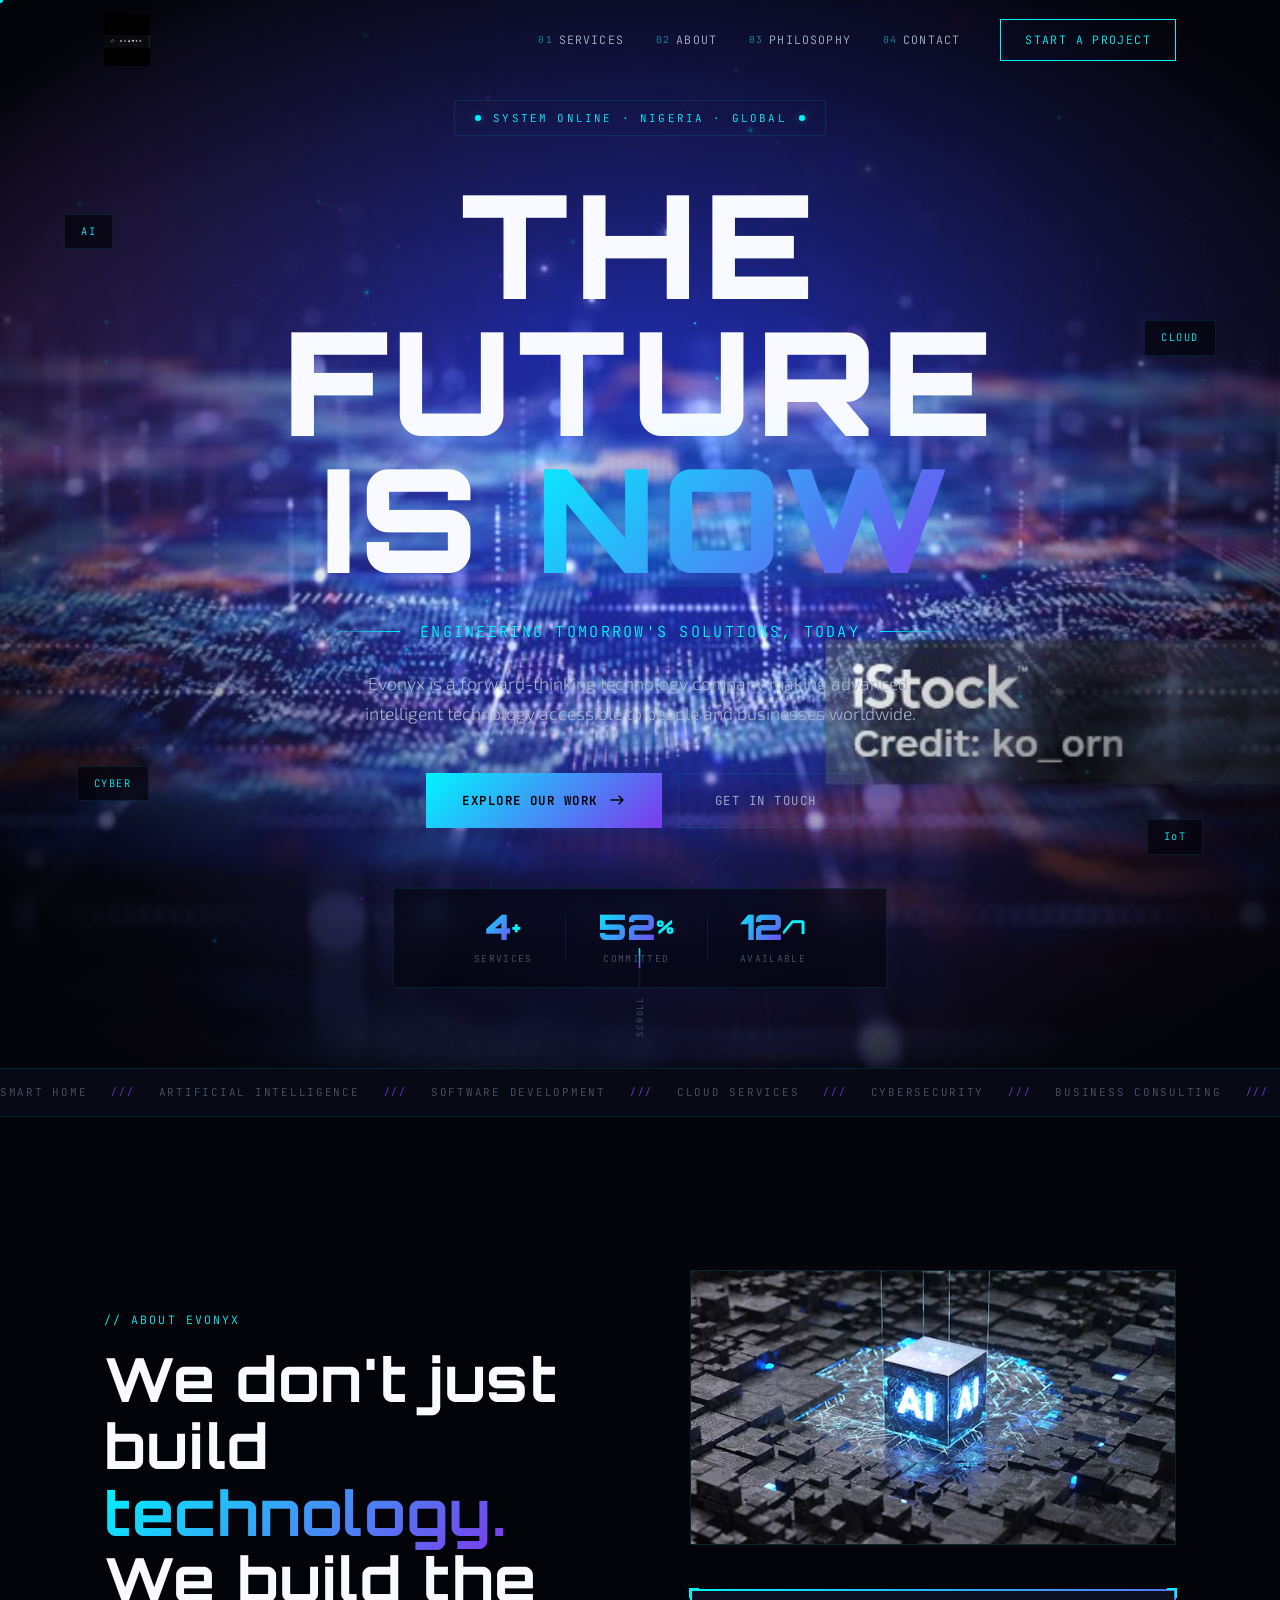
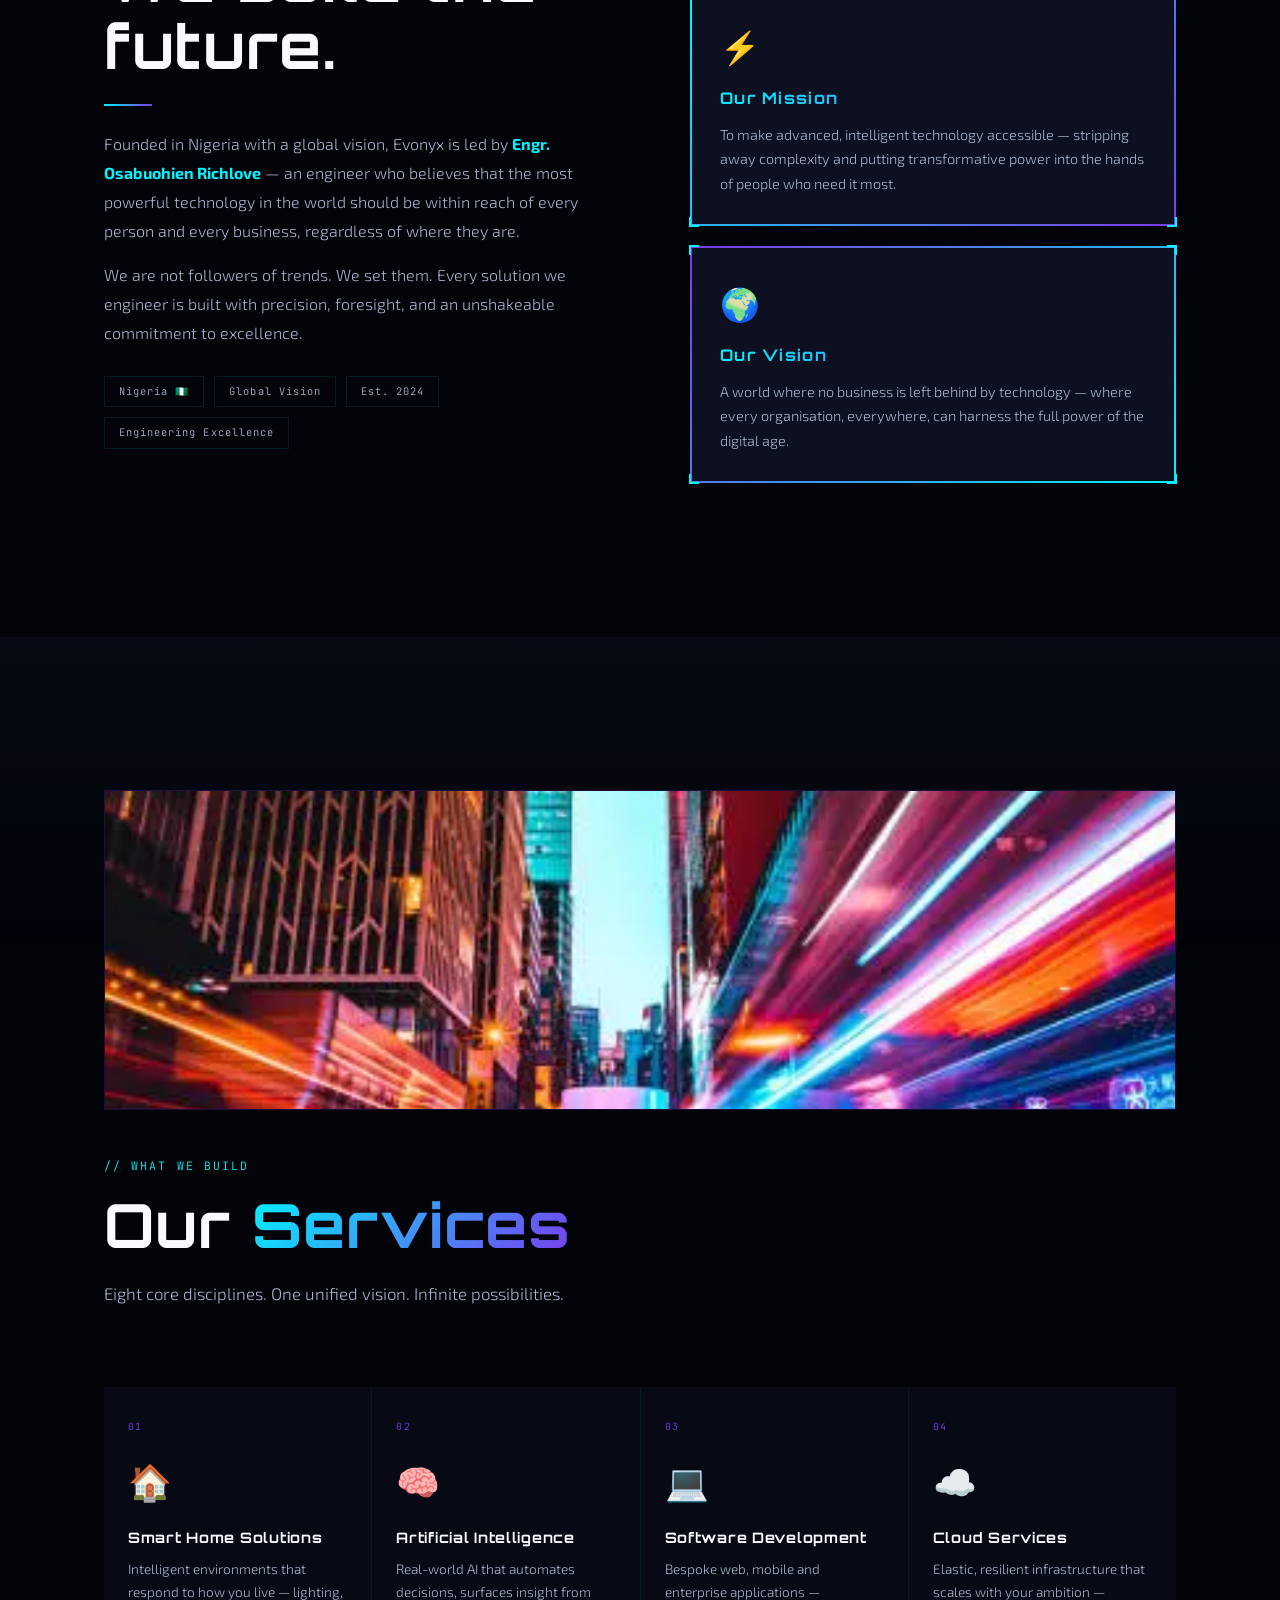
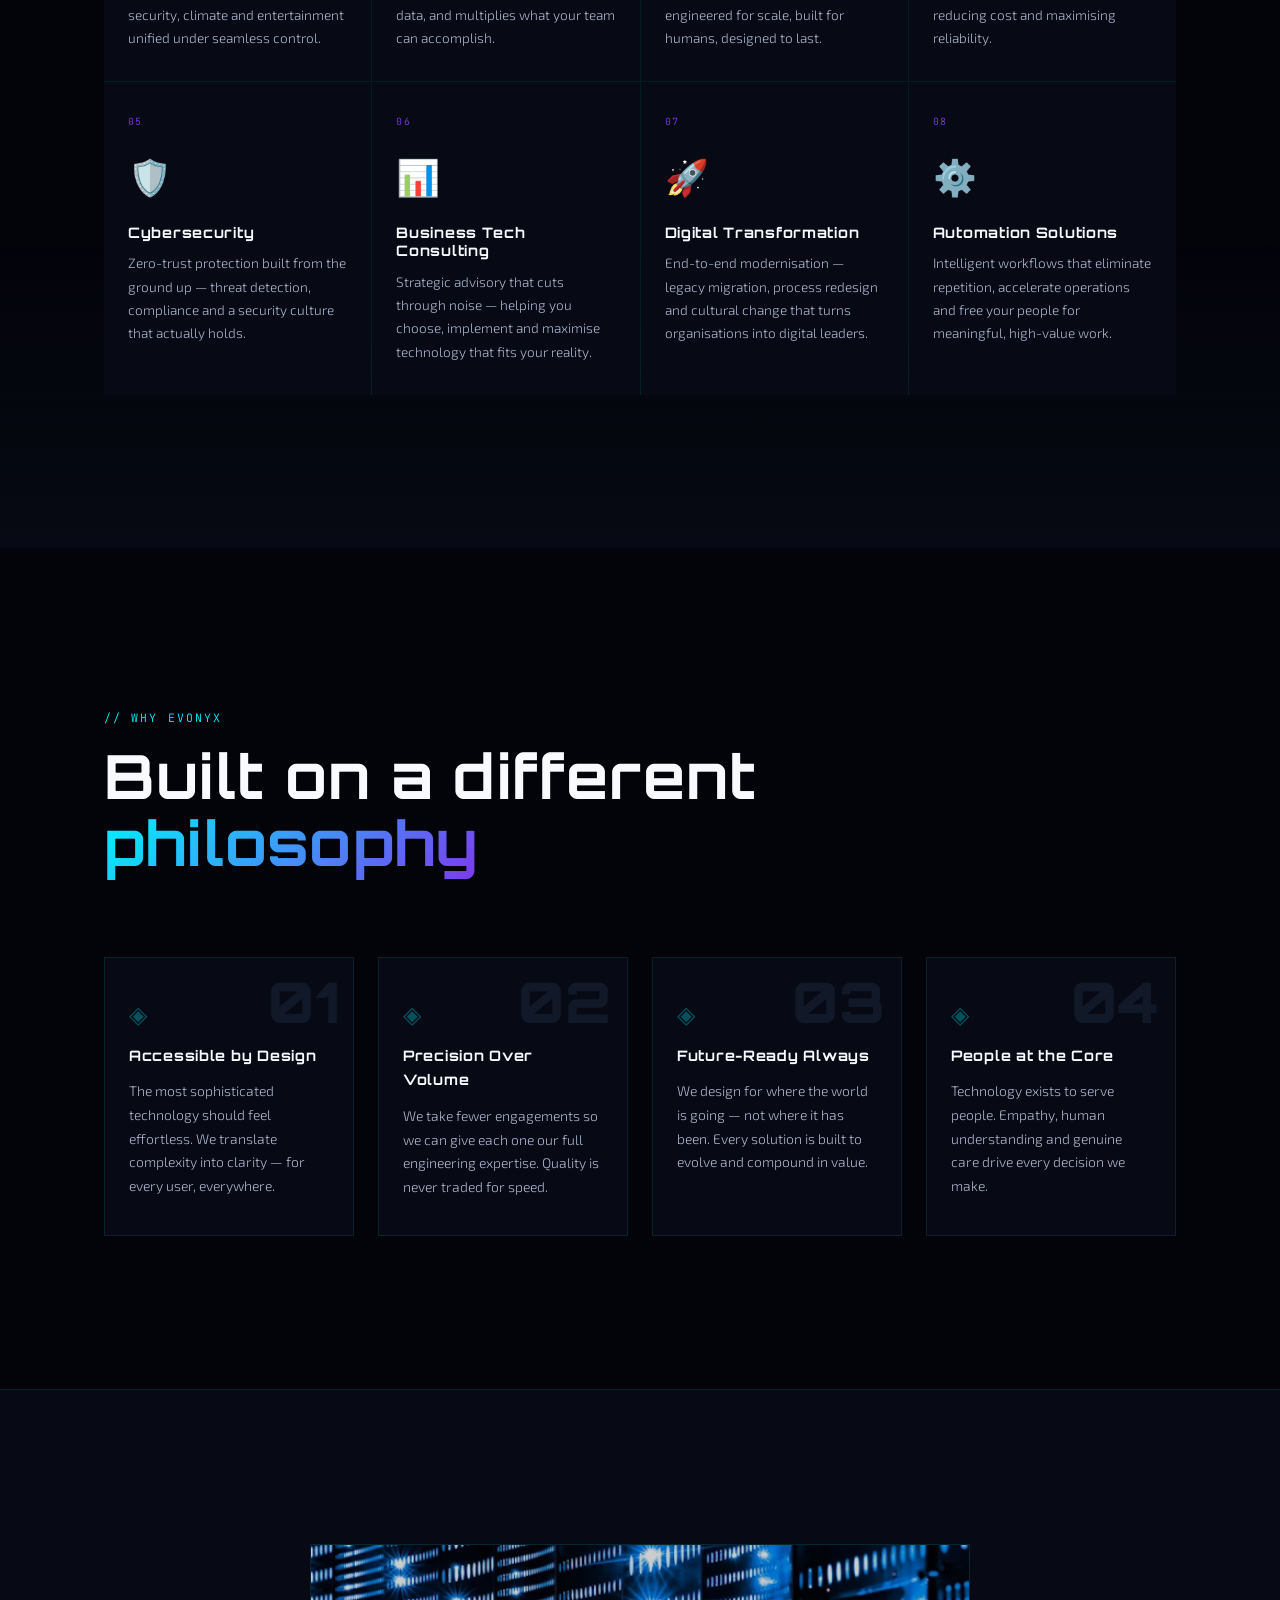
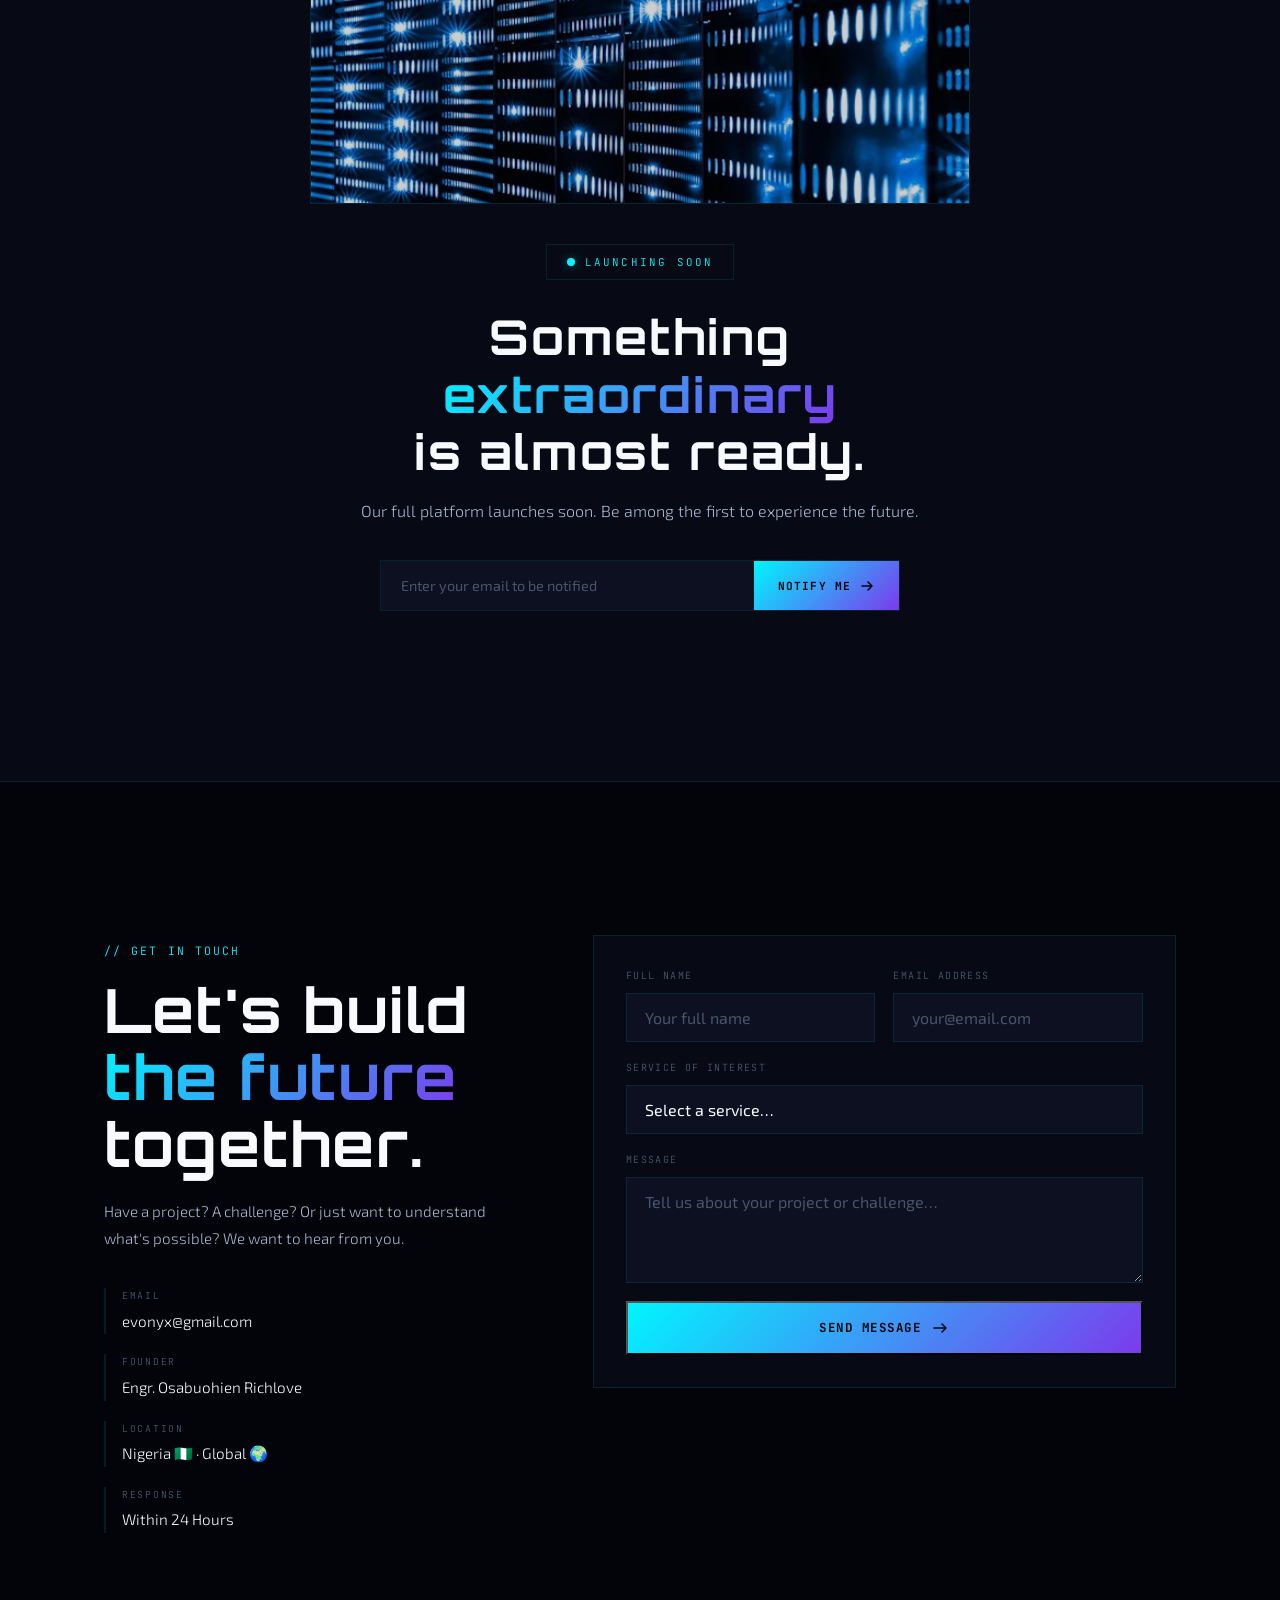
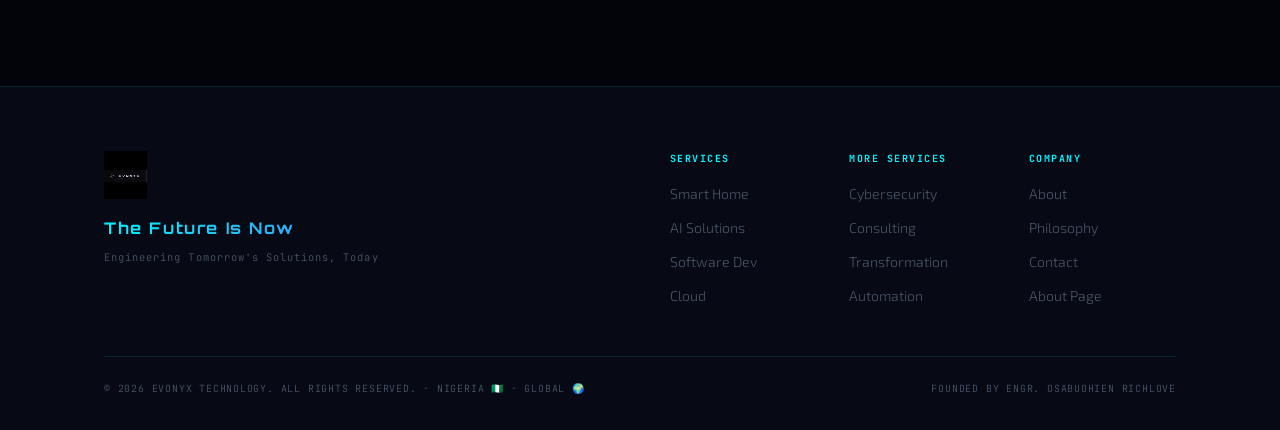
<file: index.html>
<!DOCTYPE html>
<html lang="en">
<head>
<meta charset="UTF-8"/>
<meta name="viewport" content="width=device-width, initial-scale=1.0"/>
<meta name="description" content="Evonyx — Engineering Tomorrow's Solutions, Today. Advanced technology for people and businesses worldwide."/>
<title>Evonyx — The Future Is Now</title>
<link rel="preconnect" href="https://fonts.googleapis.com"/>
<link rel="preconnect" href="https://fonts.gstatic.com" crossorigin/>
<link href="https://fonts.googleapis.com/css2?family=Orbitron:wght@400;700;900&family=Exo+2:ital,wght@0,300;0,400;0,600;1,300&family=JetBrains+Mono:wght@400;500&display=swap" rel="stylesheet"/>
<link rel="stylesheet" href="css/style.css"/>
</head>
<body>

<!-- Custom cursor -->
<div class="cursor-dot" id="cursorDot"></div>
<div class="cursor-ring" id="cursorRing"></div>

<!-- Aurora background -->
<div class="aurora" aria-hidden="true">
  <div class="aurora-orb aurora-1"></div>
  <div class="aurora-orb aurora-2"></div>
  <div class="aurora-orb aurora-3"></div>
</div>

<!-- Scanline overlay -->
<div class="scanlines" aria-hidden="true"></div>

<!-- ═══════════════════════════════════════
     NAVIGATION
═══════════════════════════════════════ -->
<header class="nav" id="nav">
  <div class="nav-wrap">
    <a href="index.html" class="logo">
      <img src="logo.png" alt="Evonyx" style="height:52px;width:auto;max-width:180px;"/>
    </a>

    <nav class="nav-links" id="navLinks">
      <a href="#services" class="nav-link"><span class="nav-num">01</span>Services</a>
      <a href="#about" class="nav-link"><span class="nav-num">02</span>About</a>
      <a href="#why" class="nav-link"><span class="nav-num">03</span>Philosophy</a>
      <a href="#contact" class="nav-link"><span class="nav-num">04</span>Contact</a>
    </nav>

    <a href="#contact" class="nav-btn">
      <span>Start a Project</span>
      <div class="nav-btn-glow"></div>
    </a>

    <button class="burger" id="burger" aria-label="Menu">
      <span></span><span></span><span></span>
    </button>
  </div>

  <div class="mobile-menu" id="mobileMenu">
    <a href="#services">01 — Services</a>
    <a href="#about">02 — About</a>
    <a href="#why">03 — Philosophy</a>
    <a href="#contact">04 — Contact</a>
  </div>
</header>

<!-- ═══════════════════════════════════════
     HERO
═══════════════════════════════════════ -->
<section class="hero" id="hero" style="background-image:url('hero-bg.jpg');background-size:cover;background-position:center;background-blend-mode:overlay;">
  <canvas id="neural" aria-hidden="true"></canvas>

  <div class="hero-content">

    <div class="hero-tag">
      <span class="tag-dot"></span>
      <span>SYSTEM ONLINE · NIGERIA · GLOBAL</span>
      <span class="tag-dot"></span>
    </div>

    <h1 class="hero-title">
      <span class="ht-line ht-1">THE</span>
      <span class="ht-line ht-2">FUTURE</span>
      <span class="ht-line ht-3">IS <em>NOW</em></span>
    </h1>

    <div class="hero-sub-wrap">
      <div class="hsw-line"></div>
      <p class="hero-sub">Engineering Tomorrow's Solutions, Today</p>
      <div class="hsw-line"></div>
    </div>

    <p class="hero-desc">
      Evonyx is a forward-thinking technology company making advanced,<br class="br-d"/>
      intelligent technology accessible to people and businesses worldwide.
    </p>

    <div class="hero-btns">
      <a href="#services" class="btn-primary">
        <span>Explore Our Work</span>
        <svg width="18" height="18" viewBox="0 0 18 18" fill="none"><path d="M3 9h12M11 5l4 4-4 4" stroke="currentColor" stroke-width="1.5" stroke-linecap="round" stroke-linejoin="round"/></svg>
        <div class="btn-glow"></div>
      </a>
      <a href="#contact" class="btn-outline">
        <span>Get In Touch</span>
      </a>
    </div>

    <div class="hero-stats">
      <div class="hstat">
        <span class="hstat-n" data-target="8">0</span><span class="hstat-plus">+</span>
        <span class="hstat-l">Services</span>
      </div>
      <div class="hstat-div"></div>
      <div class="hstat">
        <span class="hstat-n" data-target="100">0</span><span class="hstat-plus">%</span>
        <span class="hstat-l">Committed</span>
      </div>
      <div class="hstat-div"></div>
      <div class="hstat">
        <span class="hstat-n" data-target="24">0</span><span class="hstat-plus">/7</span>
        <span class="hstat-l">Available</span>
      </div>
    </div>

  </div>

  <div class="hero-scroll-ind">
    <div class="scroll-track"><div class="scroll-thumb"></div></div>
    <span>SCROLL</span>
  </div>

  <!-- Floating tech badges -->
  <div class="float-badge fb-1" aria-hidden="true"><span>AI</span></div>
  <div class="float-badge fb-2" aria-hidden="true"><span>CLOUD</span></div>
  <div class="float-badge fb-3" aria-hidden="true"><span>CYBER</span></div>
  <div class="float-badge fb-4" aria-hidden="true"><span>IoT</span></div>
</section>

<!-- ═══════════════════════════════════════
     TICKER
═══════════════════════════════════════ -->
<div class="ticker-wrap">
  <div class="ticker-inner">
    <div class="ticker-track">
      <span>SMART HOME</span><span class="tsep">///</span>
      <span>ARTIFICIAL INTELLIGENCE</span><span class="tsep">///</span>
      <span>SOFTWARE DEVELOPMENT</span><span class="tsep">///</span>
      <span>CLOUD SERVICES</span><span class="tsep">///</span>
      <span>CYBERSECURITY</span><span class="tsep">///</span>
      <span>BUSINESS CONSULTING</span><span class="tsep">///</span>
      <span>DIGITAL TRANSFORMATION</span><span class="tsep">///</span>
      <span>AUTOMATION</span><span class="tsep">///</span>
      <span>SMART HOME</span><span class="tsep">///</span>
      <span>ARTIFICIAL INTELLIGENCE</span><span class="tsep">///</span>
      <span>SOFTWARE DEVELOPMENT</span><span class="tsep">///</span>
      <span>CLOUD SERVICES</span><span class="tsep">///</span>
      <span>CYBERSECURITY</span><span class="tsep">///</span>
      <span>BUSINESS CONSULTING</span><span class="tsep">///</span>
      <span>DIGITAL TRANSFORMATION</span><span class="tsep">///</span>
      <span>AUTOMATION</span><span class="tsep">///</span>
    </div>
  </div>
</div>

<!-- ═══════════════════════════════════════
     ABOUT / INTRO
═══════════════════════════════════════ -->
<section class="about section-pad" id="about">
  <div class="wrap">
    <div class="about-grid">
      <div class="about-left reveal">
        <span class="sec-tag">// ABOUT EVONYX</span>
        <h2 class="sec-title">We don't just build<br/><em>technology.</em><br/>We build the future.</h2>
        <div class="about-line"></div>
        <p class="about-p">Founded in Nigeria with a global vision, Evonyx is led by <strong>Engr. Osabuohien Richlove</strong> — an engineer who believes that the most powerful technology in the world should be within reach of every person and every business, regardless of where they are.</p>
        <p class="about-p">We are not followers of trends. We set them. Every solution we engineer is built with precision, foresight, and an unshakeable commitment to excellence.</p>
        <div class="about-tags">
          <span>Nigeria 🇳🇬</span>
          <span>Global Vision</span>
          <span>Est. 2024</span>
          <span>Engineering Excellence</span>
        </div>
      </div>
      <div class="about-right reveal">
        <img src="about-img.jpg" alt="Evonyx Technology" style="width:100%;margin-bottom:24px;border:1px solid rgba(0,245,255,.15);object-fit:cover;max-height:280px;"/>
        <div class="about-card">
          <div class="ac-corner ac-tl"></div>
          <div class="ac-corner ac-tr"></div>
          <div class="ac-corner ac-bl"></div>
          <div class="ac-corner ac-br"></div>
          <div class="ac-inner">
            <div class="ac-icon">⚡</div>
            <h3>Our Mission</h3>
            <p>To make advanced, intelligent technology accessible — stripping away complexity and putting transformative power into the hands of people who need it most.</p>
          </div>
        </div>
        <div class="about-card about-card-2">
          <div class="ac-corner ac-tl"></div>
          <div class="ac-corner ac-tr"></div>
          <div class="ac-corner ac-bl"></div>
          <div class="ac-corner ac-br"></div>
          <div class="ac-inner">
            <div class="ac-icon">🌍</div>
            <h3>Our Vision</h3>
            <p>A world where no business is left behind by technology — where every organisation, everywhere, can harness the full power of the digital age.</p>
          </div>
        </div>
      </div>
    </div>
  </div>
</section>

<!-- ═══════════════════════════════════════
     SERVICES
═══════════════════════════════════════ -->
<section class="services section-pad" id="services">
  <div class="wrap">
    <div class="sec-header reveal">
      <img src="services-img.jpg" alt="Evonyx Services" style="width:100%;max-height:320px;object-fit:cover;margin-bottom:40px;border:1px solid rgba(124,58,237,.2);"/>
      <span class="sec-tag">// WHAT WE BUILD</span>
      <h2 class="sec-title">Our <em>Services</em></h2>
      <p class="sec-desc">Eight core disciplines. One unified vision. Infinite possibilities.</p>
    </div>

    <div class="svc-grid">

      <div class="svc-card reveal">
        <div class="svc-num">01</div>
        <div class="svc-glyph">🏠</div>
        <h3>Smart Home Solutions</h3>
        <p>Intelligent environments that respond to how you live — lighting, security, climate and entertainment unified under seamless control.</p>
        <div class="svc-bar"></div>
        <div class="svc-hover-glow"></div>
      </div>

      <div class="svc-card reveal">
        <div class="svc-num">02</div>
        <div class="svc-glyph">🧠</div>
        <h3>Artificial Intelligence</h3>
        <p>Real-world AI that automates decisions, surfaces insight from data, and multiplies what your team can accomplish.</p>
        <div class="svc-bar"></div>
        <div class="svc-hover-glow"></div>
      </div>

      <div class="svc-card reveal">
        <div class="svc-num">03</div>
        <div class="svc-glyph">💻</div>
        <h3>Software Development</h3>
        <p>Bespoke web, mobile and enterprise applications — engineered for scale, built for humans, designed to last.</p>
        <div class="svc-bar"></div>
        <div class="svc-hover-glow"></div>
      </div>

      <div class="svc-card reveal">
        <div class="svc-num">04</div>
        <div class="svc-glyph">☁️</div>
        <h3>Cloud Services</h3>
        <p>Elastic, resilient infrastructure that scales with your ambition — reducing cost and maximising reliability.</p>
        <div class="svc-bar"></div>
        <div class="svc-hover-glow"></div>
      </div>

      <div class="svc-card reveal">
        <div class="svc-num">05</div>
        <div class="svc-glyph">🛡️</div>
        <h3>Cybersecurity</h3>
        <p>Zero-trust protection built from the ground up — threat detection, compliance and a security culture that actually holds.</p>
        <div class="svc-bar"></div>
        <div class="svc-hover-glow"></div>
      </div>

      <div class="svc-card reveal">
        <div class="svc-num">06</div>
        <div class="svc-glyph">📊</div>
        <h3>Business Tech Consulting</h3>
        <p>Strategic advisory that cuts through noise — helping you choose, implement and maximise technology that fits your reality.</p>
        <div class="svc-bar"></div>
        <div class="svc-hover-glow"></div>
      </div>

      <div class="svc-card reveal">
        <div class="svc-num">07</div>
        <div class="svc-glyph">🚀</div>
        <h3>Digital Transformation</h3>
        <p>End-to-end modernisation — legacy migration, process redesign and cultural change that turns organisations into digital leaders.</p>
        <div class="svc-bar"></div>
        <div class="svc-hover-glow"></div>
      </div>

      <div class="svc-card reveal">
        <div class="svc-num">08</div>
        <div class="svc-glyph">⚙️</div>
        <h3>Automation Solutions</h3>
        <p>Intelligent workflows that eliminate repetition, accelerate operations and free your people for meaningful, high-value work.</p>
        <div class="svc-bar"></div>
        <div class="svc-hover-glow"></div>
      </div>

    </div>
  </div>
</section>

<!-- ═══════════════════════════════════════
     PHILOSOPHY
═══════════════════════════════════════ -->
<section class="philosophy section-pad" id="why">
  <div class="wrap">
    <div class="sec-header reveal">
      <span class="sec-tag">// WHY EVONYX</span>
      <h2 class="sec-title">Built on a different<br/><em>philosophy</em></h2>
    </div>
    <div class="phi-grid">
      <div class="phi-item reveal">
        <div class="phi-icon">◈</div>
        <div class="phi-num-big">01</div>
        <h3>Accessible by Design</h3>
        <p>The most sophisticated technology should feel effortless. We translate complexity into clarity — for every user, everywhere.</p>
      </div>
      <div class="phi-item reveal">
        <div class="phi-icon">◈</div>
        <div class="phi-num-big">02</div>
        <h3>Precision Over Volume</h3>
        <p>We take fewer engagements so we can give each one our full engineering expertise. Quality is never traded for speed.</p>
      </div>
      <div class="phi-item reveal">
        <div class="phi-icon">◈</div>
        <div class="phi-num-big">03</div>
        <h3>Future-Ready Always</h3>
        <p>We design for where the world is going — not where it has been. Every solution is built to evolve and compound in value.</p>
      </div>
      <div class="phi-item reveal">
        <div class="phi-icon">◈</div>
        <div class="phi-num-big">04</div>
        <h3>People at the Core</h3>
        <p>Technology exists to serve people. Empathy, human understanding and genuine care drive every decision we make.</p>
      </div>
    </div>
  </div>
</section>

<!-- ═══════════════════════════════════════
     COMING SOON
═══════════════════════════════════════ -->
<section class="coming section-pad">
  <div class="wrap">
    <div class="coming-inner reveal">
        <img src="tech-img.jpg" alt="Evonyx Future" style="width:100%;max-height:260px;object-fit:cover;margin-bottom:40px;border:1px solid rgba(0,245,255,.15);opacity:0.8;"/>
      <div class="coming-badge">
        <span class="cbadge-dot"></span>
        <span>LAUNCHING SOON</span>
      </div>
      <h2 class="coming-title">Something <em>extraordinary</em><br/>is almost ready.</h2>
      <p class="coming-sub">Our full platform launches soon. Be among the first to experience the future.</p>
      <form class="coming-form" id="notifyForm">
        <div class="cf-wrap">
          <input type="email" placeholder="Enter your email to be notified" aria-label="Email" required/>
          <button type="submit">
            <span>Notify Me</span>
            <svg width="16" height="16" viewBox="0 0 16 16" fill="none"><path d="M3 8h10M9 4l4 4-4 4" stroke="currentColor" stroke-width="1.5" stroke-linecap="round" stroke-linejoin="round"/></svg>
          </button>
        </div>
        <p class="coming-note" id="notifyNote" aria-live="polite"></p>
      </form>
    </div>
  </div>
</section>

<!-- ═══════════════════════════════════════
     CONTACT
═══════════════════════════════════════ -->
<section class="contact section-pad" id="contact">
  <div class="wrap">
    <div class="contact-grid">
      <div class="contact-left reveal">
        <span class="sec-tag">// GET IN TOUCH</span>
        <h2 class="sec-title">Let's build<br/><em>the future</em><br/>together.</h2>
        <p class="contact-p">Have a project? A challenge? Or just want to understand what's possible? We want to hear from you.</p>
        <div class="contact-info">
          <div class="ci-item">
            <span class="ci-label">EMAIL</span>
            <a href="mailto:evonyx@gmail.com" class="ci-val">evonyx@gmail.com</a>
          </div>
          <div class="ci-item">
            <span class="ci-label">FOUNDER</span>
            <span class="ci-val">Engr. Osabuohien Richlove</span>
          </div>
          <div class="ci-item">
            <span class="ci-label">LOCATION</span>
            <span class="ci-val">Nigeria 🇳🇬 · Global 🌍</span>
          </div>
          <div class="ci-item">
            <span class="ci-label">RESPONSE</span>
            <span class="ci-val">Within 24 Hours</span>
          </div>
        </div>
      </div>

      <div class="contact-right reveal">
        <form class="contact-form" id="contactForm" action="https://formspree.io/f/mqeokypn" method="POST">
          <div class="cf-row">
            <div class="cf-field">
              <label for="fname">Full Name</label>
              <input type="text" id="fname" name="name" placeholder="Your full name" required/>
            </div>
            <div class="cf-field">
              <label for="femail">Email Address</label>
              <input type="email" id="femail" name="email" placeholder="your@email.com" required/>
            </div>
          </div>
          <div class="cf-field">
            <label for="fservice">Service of Interest</label>
            <select id="fservice" name="service">
              <option value="">Select a service…</option>
              <option>Smart Home Solutions</option>
              <option>Artificial Intelligence</option>
              <option>Software Development</option>
              <option>Cloud Services</option>
              <option>Cybersecurity</option>
              <option>Business Technology Consulting</option>
              <option>Digital Transformation</option>
              <option>Automation Solutions</option>
              <option>Other / Not Sure Yet</option>
            </select>
          </div>
          <div class="cf-field">
            <label for="fmsg">Message</label>
            <textarea id="fmsg" name="message" rows="4" placeholder="Tell us about your project or challenge…" required></textarea>
          </div>
          <button type="submit" class="btn-primary btn-full">
            <span>Send Message</span>
            <svg width="18" height="18" viewBox="0 0 18 18" fill="none"><path d="M3 9h12M11 5l4 4-4 4" stroke="currentColor" stroke-width="1.5" stroke-linecap="round" stroke-linejoin="round"/></svg>
            <div class="btn-glow"></div>
          </button>
        </form>
      </div>
    </div>
  </div>
</section>

<!-- ═══════════════════════════════════════
     FOOTER
═══════════════════════════════════════ -->
<footer class="footer">
  <div class="wrap">
    <div class="footer-top">
      <div class="footer-brand">
        <a href="index.html" class="logo">
          <img src="logo.png" alt="Evonyx" style="height:48px;width:auto;max-width:180px;"/>
        </a>
        <p class="footer-tag">The Future Is Now</p>
        <p class="footer-sub-tag">Engineering Tomorrow's Solutions, Today</p>
      </div>
      <div class="footer-cols">
        <div class="footer-col">
          <h4>Services</h4>
          <a href="#services">Smart Home</a>
          <a href="#services">AI Solutions</a>
          <a href="#services">Software Dev</a>
          <a href="#services">Cloud</a>
        </div>
        <div class="footer-col">
          <h4>More Services</h4>
          <a href="#services">Cybersecurity</a>
          <a href="#services">Consulting</a>
          <a href="#services">Transformation</a>
          <a href="#services">Automation</a>
        </div>
        <div class="footer-col">
          <h4>Company</h4>
          <a href="#about">About</a>
          <a href="#why">Philosophy</a>
          <a href="#contact">Contact</a>
          <a href="about.html">About Page</a>
        </div>
      </div>
    </div>
    <div class="footer-bottom">
      <p>© <span id="year"></span> Evonyx Technology. All rights reserved. · Nigeria 🇳🇬 · Global 🌍</p>
      <p>Founded by Engr. Osabuohien Richlove</p>
    </div>
  </div>
</footer>

<script src="js/script.js"></script>
</body>
</html>
</file>
<file: css/style.css>
/* ════════════════════════════════════════════════
   EVONYX — Cosmic AI Clean Tech
   Palette: Void Black · Electric Cyan · Deep Violet · Pure White
   ════════════════════════════════════════════════ */

:root {
  --void:    #03040a;
  --void-2:  #070a14;
  --void-3:  #0c1020;
  --void-4:  #111828;
  --cyan:    #00f5ff;
  --cyan-dim: rgba(0,245,255,.12);
  --cyan-glow: rgba(0,245,255,.4);
  --violet:  #7c3aed;
  --violet-dim: rgba(124,58,237,.15);
  --violet-glow: rgba(124,58,237,.5);
  --white:   #f8faff;
  --white-2: #a8b4cc;
  --white-3: #4a5568;
  --border:  rgba(0,245,255,.1);
  --border-v: rgba(124,58,237,.2);
  --grad: linear-gradient(135deg, var(--cyan), var(--violet));
  --font-display: "Orbitron", sans-serif;
  --font-body:    "Exo 2", sans-serif;
  --font-mono:    "JetBrains Mono", monospace;
  --maxw: 1200px;
  --pad: clamp(20px, 5vw, 80px);
}

/* ── RESET ── */
*,*::before,*::after{box-sizing:border-box;margin:0;padding:0}
html{scroll-behavior:smooth;font-size:16px}
body{background:var(--void);color:var(--white);font-family:var(--font-body);font-weight:300;line-height:1.7;overflow-x:hidden;-webkit-font-smoothing:antialiased;cursor:none}
a{color:inherit;text-decoration:none}
img,svg{display:block;max-width:100%}
button,input,textarea,select{font-family:var(--font-body);font-size:inherit;color:inherit}
::selection{background:var(--cyan);color:var(--void)}

/* ── CUSTOM CURSOR ── */
.cursor-dot{width:6px;height:6px;background:var(--cyan);border-radius:50%;position:fixed;top:0;left:0;z-index:9999;pointer-events:none;transform:translate(-50%,-50%);box-shadow:0 0 10px var(--cyan-glow);transition:width .15s,height .15s}
.cursor-ring{width:36px;height:36px;border:1px solid var(--cyan);border-radius:50%;position:fixed;top:0;left:0;z-index:9998;pointer-events:none;transform:translate(-50%,-50%);transition:left .1s ease-out,top .1s ease-out,width .2s,height .2s,border-color .2s;opacity:.6}
@media(hover:none){.cursor-dot,.cursor-ring{display:none}body{cursor:auto}}

/* ── AURORA BACKGROUND ── */
.aurora{position:fixed;inset:0;z-index:0;pointer-events:none;overflow:hidden}
.aurora-orb{position:absolute;border-radius:50%;filter:blur(80px);animation:drift 18s ease-in-out infinite}
.aurora-1{width:600px;height:600px;background:radial-gradient(circle,rgba(0,245,255,.12),transparent 70%);top:-200px;left:-100px;animation-delay:0s}
.aurora-2{width:500px;height:500px;background:radial-gradient(circle,rgba(124,58,237,.18),transparent 70%);top:20%;right:-150px;animation-delay:-6s}
.aurora-3{width:400px;height:400px;background:radial-gradient(circle,rgba(0,245,255,.08),transparent 70%);bottom:-100px;left:30%;animation-delay:-12s}
@keyframes drift{0%,100%{transform:translate(0,0) scale(1)}33%{transform:translate(40px,-30px) scale(1.05)}66%{transform:translate(-30px,20px) scale(.95)}}

/* ── SCANLINES ── */
.scanlines{position:fixed;inset:0;z-index:1;pointer-events:none;background:repeating-linear-gradient(0deg,transparent,transparent 2px,rgba(0,245,255,.012) 2px,rgba(0,245,255,.012) 4px);animation:scanMove 8s linear infinite}
@keyframes scanMove{from{background-position:0 0}to{background-position:0 100px}}

/* ── LAYOUT ── */
.wrap{width:100%;max-width:var(--maxw);margin:0 auto;padding:0 var(--pad)}
.section-pad{padding:clamp(80px,12vw,160px) 0;position:relative;z-index:2}

/* ── TYPE SYSTEM ── */
.sec-tag{display:inline-block;font-family:var(--font-mono);font-size:.72rem;letter-spacing:.18em;color:var(--cyan);margin-bottom:16px}
.sec-title{font-family:var(--font-display);font-size:clamp(2rem,5vw,3.8rem);font-weight:700;line-height:1.1;letter-spacing:.02em;margin-bottom:20px}
.sec-title em{font-style:normal;background:var(--grad);-webkit-background-clip:text;background-clip:text;color:transparent}
.sec-desc{color:var(--white-2);font-size:1.05rem;max-width:520px}
.sec-header{margin-bottom:clamp(48px,7vw,80px)}

/* ── NAV ── */
.nav{position:fixed;top:0;left:0;right:0;z-index:500;transition:background .4s,border .4s}
.nav.scrolled{background:rgba(3,4,10,.88);backdrop-filter:blur(24px);border-bottom:1px solid var(--border)}
.nav-wrap{display:flex;align-items:center;height:80px;max-width:var(--maxw);margin:0 auto;padding:0 var(--pad);gap:40px}

/* Logo */
.logo{display:flex;align-items:center;gap:12px;text-decoration:none}
.logo-icon{width:40px;height:40px;flex-shrink:0}
.logo-text-wrap{display:flex;flex-direction:column;line-height:1}
.logo-name{font-family:var(--font-display);font-size:.9rem;font-weight:900;letter-spacing:.2em;background:var(--grad);-webkit-background-clip:text;background-clip:text;color:transparent}
.logo-sub{font-family:var(--font-mono);font-size:.52rem;letter-spacing:.18em;color:var(--white-3);margin-top:2px}

/* Nav links */
.nav-links{display:flex;gap:32px;margin-left:auto}
.nav-link{font-family:var(--font-mono);font-size:.72rem;letter-spacing:.1em;color:var(--white-2);text-transform:uppercase;display:flex;align-items:center;gap:6px;transition:color .2s;position:relative}
.nav-num{color:var(--cyan);font-size:.6rem;opacity:.6}
.nav-link::after{content:"";position:absolute;bottom:-4px;left:0;right:100%;height:1px;background:var(--cyan);transition:right .25s;box-shadow:0 0 6px var(--cyan-glow)}
.nav-link:hover{color:var(--white)}
.nav-link:hover::after{right:0}

/* Nav CTA */
.nav-btn{position:relative;font-family:var(--font-mono);font-size:.72rem;letter-spacing:.12em;text-transform:uppercase;padding:10px 24px;border:1px solid var(--cyan);color:var(--cyan);transition:color .2s,background .2s;overflow:hidden;white-space:nowrap}
.nav-btn:hover{background:var(--cyan);color:var(--void)}
.nav-btn-glow{position:absolute;inset:0;background:var(--cyan);opacity:0;transition:opacity .2s;z-index:-1}
.nav-btn:hover .nav-btn-glow{opacity:.1}

/* Burger */
.burger{display:none;flex-direction:column;gap:5px;background:none;border:none;cursor:pointer;padding:4px;margin-left:auto}
.burger span{display:block;width:24px;height:1.5px;background:var(--white);transition:.3s}
.burger.open span:nth-child(1){transform:rotate(45deg) translate(5px,5px)}
.burger.open span:nth-child(2){opacity:0}
.burger.open span:nth-child(3){transform:rotate(-45deg) translate(5px,-5px)}

/* Mobile menu */
.mobile-menu{display:none;flex-direction:column;gap:0;background:var(--void-2);border-top:1px solid var(--border)}
.mobile-menu a{font-family:var(--font-mono);font-size:.8rem;letter-spacing:.12em;color:var(--white-2);padding:16px var(--pad);border-bottom:1px solid var(--border);transition:color .2s,background .2s}
.mobile-menu a:hover{color:var(--cyan);background:var(--cyan-dim)}
.mobile-menu.open{display:flex}

/* ── HERO ── */
.hero{position:relative;min-height:100vh;display:flex;align-items:center;justify-content:center;overflow:hidden;z-index:2}
#neural{position:absolute;inset:0;width:100%;height:100%;z-index:0;pointer-events:none}
.hero::after{content:"";position:absolute;inset:0;background:radial-gradient(ellipse 70% 60% at 50% 50%,transparent 30%,var(--void) 100%);z-index:1;pointer-events:none}

.hero-content{position:relative;z-index:3;text-align:center;padding:100px var(--pad) 80px;max-width:1000px;width:100%}

/* Tag */
.hero-tag{display:inline-flex;align-items:center;gap:12px;font-family:var(--font-mono);font-size:.68rem;letter-spacing:.2em;color:var(--cyan);margin-bottom:40px;border:1px solid var(--border);padding:8px 20px}
.tag-dot{width:6px;height:6px;border-radius:50%;background:var(--cyan);box-shadow:0 0 8px var(--cyan-glow);animation:blink 2s ease-in-out infinite}
@keyframes blink{0%,100%{opacity:1}50%{opacity:.3}}

/* Hero title */
.hero-title{font-family:var(--font-display);font-size:clamp(3.5rem,12vw,9rem);font-weight:900;line-height:.95;letter-spacing:.04em;margin-bottom:32px;overflow:hidden}
.ht-line{display:block;opacity:0;transform:translateY(100%);animation:slideUp 1s cubic-bezier(.16,1,.3,1) forwards}
.ht-1{animation-delay:.1s;color:var(--white)}
.ht-2{animation-delay:.25s;color:var(--white)}
.ht-3{animation-delay:.4s}
.ht-3 em{font-style:normal;background:var(--grad);-webkit-background-clip:text;background-clip:text;color:transparent;filter:drop-shadow(0 0 30px var(--cyan-glow))}
@keyframes slideUp{to{opacity:1;transform:translateY(0)}}

/* Sub wrap */
.hero-sub-wrap{display:flex;align-items:center;gap:20px;justify-content:center;margin-bottom:24px;opacity:0;animation:fadeIn .8s .65s forwards}
.hsw-line{flex:1;max-width:80px;height:1px;background:linear-gradient(to right,transparent,var(--cyan))}
.hsw-line:last-child{background:linear-gradient(to left,transparent,var(--cyan))}
.hero-sub{font-family:var(--font-mono);font-size:clamp(.78rem,1.5vw,.95rem);letter-spacing:.15em;color:var(--cyan);text-transform:uppercase;white-space:nowrap}
@keyframes fadeIn{to{opacity:1}}

/* Hero desc */
.hero-desc{font-size:clamp(.95rem,1.8vw,1.1rem);color:var(--white-2);max-width:580px;margin:0 auto 44px;opacity:0;animation:fadeIn .8s .8s forwards}
.br-d{display:block}

/* Buttons */
.hero-btns{display:flex;gap:16px;justify-content:center;flex-wrap:wrap;margin-bottom:60px;opacity:0;animation:fadeIn .8s .95s forwards}
.btn-primary{position:relative;display:inline-flex;align-items:center;gap:10px;padding:16px 36px;background:var(--grad);color:var(--void);font-family:var(--font-mono);font-size:.78rem;letter-spacing:.12em;text-transform:uppercase;font-weight:700;overflow:hidden;transition:transform .2s,box-shadow .2s}
.btn-primary:hover{transform:translateY(-3px);box-shadow:0 0 40px var(--cyan-glow),0 0 80px var(--violet-glow)}
.btn-glow{position:absolute;inset:0;background:white;opacity:0;transition:opacity .2s}
.btn-primary:hover .btn-glow{opacity:.1}
.btn-full{width:100%;justify-content:center}
.btn-outline{display:inline-flex;align-items:center;gap:10px;padding:16px 36px;border:1px solid var(--border);color:var(--white-2);font-family:var(--font-mono);font-size:.78rem;letter-spacing:.12em;text-transform:uppercase;transition:border-color .2s,color .2s,transform .2s}
.btn-outline:hover{border-color:var(--cyan);color:var(--cyan);transform:translateY(-3px)}

/* Hero stats */
.hero-stats{display:inline-flex;align-items:center;border:1px solid var(--border);background:rgba(3,4,10,.6);backdrop-filter:blur(12px);padding:20px 48px;opacity:0;animation:fadeIn .8s 1.1s forwards}
.hstat{text-align:center;padding:0 32px}
.hstat-n{font-family:var(--font-display);font-size:2.2rem;font-weight:900;background:var(--grad);-webkit-background-clip:text;background-clip:text;color:transparent;line-height:1}
.hstat-plus{font-family:var(--font-display);font-size:1.2rem;font-weight:900;color:var(--cyan);vertical-align:super}
.hstat-l{display:block;font-family:var(--font-mono);font-size:.6rem;letter-spacing:.14em;color:var(--white-3);text-transform:uppercase;margin-top:4px}
.hstat-div{width:1px;height:44px;background:var(--border)}

/* Scroll indicator */
.hero-scroll-ind{position:absolute;bottom:32px;left:50%;transform:translateX(-50%);display:flex;flex-direction:column;align-items:center;gap:8px;z-index:3}
.scroll-track{width:2px;height:40px;background:var(--void-4);border-radius:2px;overflow:hidden}
.scroll-thumb{width:100%;height:50%;background:linear-gradient(to bottom,var(--cyan),var(--violet));animation:scrollAnim 1.8s ease-in-out infinite}
@keyframes scrollAnim{0%{transform:translateY(-100%)}50%{transform:translateY(100%)}100%{transform:translateY(200%)}  }
.hero-scroll-ind span{font-family:var(--font-mono);font-size:.55rem;letter-spacing:.2em;color:var(--white-3);writing-mode:vertical-rl;transform:rotate(180deg)}

/* Float badges */
.float-badge{position:absolute;border:1px solid var(--border);background:rgba(3,4,10,.7);backdrop-filter:blur(8px);padding:8px 16px;font-family:var(--font-mono);font-size:.65rem;letter-spacing:.15em;color:var(--cyan);z-index:3;animation:float 6s ease-in-out infinite}
.fb-1{top:20%;left:5%;animation-delay:0s}
.fb-2{top:30%;right:5%;animation-delay:-1.5s}
.fb-3{bottom:25%;left:6%;animation-delay:-3s}
.fb-4{bottom:20%;right:6%;animation-delay:-4.5s}
@keyframes float{0%,100%{transform:translateY(0)}50%{transform:translateY(-12px)}}

/* ── TICKER ── */
.ticker-wrap{position:relative;z-index:2;border-top:1px solid var(--border);border-bottom:1px solid var(--border);background:var(--void-2);padding:14px 0;overflow:hidden}
.ticker-inner{overflow:hidden}
.ticker-track{display:flex;align-items:center;gap:24px;width:max-content;animation:ticker 32s linear infinite;font-family:var(--font-mono);font-size:.68rem;letter-spacing:.16em;color:var(--white-3);white-space:nowrap}
.ticker-track span{text-transform:uppercase}
.tsep{color:var(--violet);font-size:.6rem}
@keyframes ticker{from{transform:translateX(0)}to{transform:translateX(-50%)}}

/* ── ABOUT ── */
.about{position:relative;z-index:2}
.about-grid{display:grid;grid-template-columns:1fr 1fr;gap:clamp(40px,8vw,100px);align-items:center}
.about-line{width:48px;height:2px;background:var(--grad);margin:24px 0}
.about-p{color:var(--white-2);margin-bottom:16px;line-height:1.8}
.about-p strong{color:var(--cyan)}
.about-tags{display:flex;flex-wrap:wrap;gap:10px;margin-top:28px}
.about-tags span{font-family:var(--font-mono);font-size:.65rem;letter-spacing:.1em;border:1px solid var(--border);padding:6px 14px;color:var(--white-2);transition:border-color .2s,color .2s}
.about-tags span:hover{border-color:var(--cyan);color:var(--cyan)}

/* About cards */
.about-right{display:flex;flex-direction:column;gap:20px}
.about-card{position:relative;padding:2px;background:var(--grad);transition:transform .3s}
.about-card:hover{transform:translateY(-4px)}
.about-card-2{background:linear-gradient(135deg,var(--violet),var(--cyan))}
.ac-corner{position:absolute;width:10px;height:10px}
.ac-tl{top:-1px;left:-1px;border-top:2px solid var(--cyan);border-left:2px solid var(--cyan)}
.ac-tr{top:-1px;right:-1px;border-top:2px solid var(--cyan);border-right:2px solid var(--cyan)}
.ac-bl{bottom:-1px;left:-1px;border-bottom:2px solid var(--cyan);border-left:2px solid var(--cyan)}
.ac-br{bottom:-1px;right:-1px;border-bottom:2px solid var(--cyan);border-right:2px solid var(--cyan)}
.ac-inner{background:var(--void-3);padding:28px;position:relative;z-index:1}
.ac-icon{font-size:2rem;margin-bottom:12px}
.ac-inner h3{font-family:var(--font-display);font-size:1rem;font-weight:700;letter-spacing:.08em;margin-bottom:10px;background:var(--grad);-webkit-background-clip:text;background-clip:text;color:transparent}
.ac-inner p{font-size:.9rem;color:var(--white-2);line-height:1.7}

/* ── SERVICES ── */
.services{position:relative;z-index:2}
.services::before{content:"";position:absolute;inset:0;background:linear-gradient(to bottom,var(--void-2),transparent 20%,transparent 80%,var(--void-2));z-index:-1}
.svc-grid{display:grid;grid-template-columns:repeat(4,1fr);gap:1px;background:var(--border)}

.svc-card{position:relative;background:var(--void-2);padding:32px 24px;overflow:hidden;transition:background .3s,transform .3s;cursor:default}
.svc-card:hover{background:var(--void-3);transform:translateY(-4px)}
.svc-num{font-family:var(--font-mono);font-size:.62rem;letter-spacing:.15em;color:var(--violet);margin-bottom:16px}
.svc-glyph{font-size:2.2rem;margin-bottom:16px;display:block}
.svc-card h3{font-family:var(--font-display);font-size:.9rem;font-weight:700;letter-spacing:.05em;margin-bottom:10px;line-height:1.3;transition:color .3s}
.svc-card:hover h3{color:var(--cyan)}
.svc-card p{font-size:.85rem;color:var(--white-2);line-height:1.7}
.svc-bar{position:absolute;bottom:0;left:0;right:100%;height:2px;background:var(--grad);transition:right .4s ease}
.svc-card:hover .svc-bar{right:0}
.svc-hover-glow{position:absolute;inset:0;background:radial-gradient(circle at 50% 100%,var(--cyan-dim),transparent 70%);opacity:0;transition:opacity .3s;pointer-events:none}
.svc-card:hover .svc-hover-glow{opacity:1}

/* ── PHILOSOPHY ── */
.philosophy{position:relative;z-index:2}
.phi-grid{display:grid;grid-template-columns:repeat(4,1fr);gap:24px}
.phi-item{position:relative;padding:36px 24px;border:1px solid var(--border);background:var(--void-2);transition:border-color .3s,transform .3s;overflow:hidden}
.phi-item:hover{border-color:var(--cyan);transform:translateY(-6px)}
.phi-item::before{content:"";position:absolute;top:0;left:0;right:0;height:2px;background:var(--grad);transform:scaleX(0);transition:transform .4s;transform-origin:left}
.phi-item:hover::before{transform:scaleX(1)}
.phi-icon{font-family:var(--font-display);font-size:1.5rem;color:var(--cyan);margin-bottom:8px;display:block;opacity:.3}
.phi-num-big{font-family:var(--font-display);font-size:3.5rem;font-weight:900;color:var(--void-4);position:absolute;top:16px;right:16px;line-height:1;z-index:0;transition:color .3s}
.phi-item:hover .phi-num-big{color:var(--cyan-dim)}
.phi-item h3{font-family:var(--font-display);font-size:.9rem;font-weight:700;letter-spacing:.05em;margin-bottom:12px;position:relative;z-index:1;transition:color .3s}
.phi-item:hover h3{color:var(--cyan)}
.phi-item p{font-size:.87rem;color:var(--white-2);line-height:1.7;position:relative;z-index:1}

/* ── COMING SOON ── */
.coming{position:relative;z-index:2;background:var(--void-2);border-top:1px solid var(--border);border-bottom:1px solid var(--border)}
.coming-inner{text-align:center;max-width:660px;margin:0 auto}
.coming-badge{display:inline-flex;align-items:center;gap:10px;font-family:var(--font-mono);font-size:.68rem;letter-spacing:.2em;color:var(--cyan);margin-bottom:28px;border:1px solid var(--border);padding:8px 20px}
.cbadge-dot{width:8px;height:8px;border-radius:50%;background:var(--cyan);box-shadow:0 0 10px var(--cyan-glow);animation:pulse 2s ease-in-out infinite}
@keyframes pulse{0%,100%{box-shadow:0 0 0 0 var(--cyan-glow)}50%{box-shadow:0 0 0 8px transparent}}
.coming-title{font-family:var(--font-display);font-size:clamp(1.8rem,4vw,3rem);font-weight:700;line-height:1.2;margin-bottom:16px;letter-spacing:.04em}
.coming-title em{font-style:normal;background:var(--grad);-webkit-background-clip:text;background-clip:text;color:transparent}
.coming-sub{color:var(--white-2);margin-bottom:36px}
.cf-wrap{display:flex;border:1px solid var(--border);overflow:hidden;max-width:520px;margin:0 auto}
.cf-wrap input{flex:1;padding:16px 20px;background:var(--void-3);border:none;color:var(--white);outline:none;font-size:.9rem}
.cf-wrap input::placeholder{color:var(--white-3)}
.cf-wrap input:focus{background:var(--void-4)}
.cf-wrap button{display:flex;align-items:center;gap:8px;padding:16px 24px;background:var(--grad);color:var(--void);border:none;cursor:pointer;font-family:var(--font-mono);font-size:.7rem;letter-spacing:.1em;text-transform:uppercase;font-weight:700;white-space:nowrap;transition:filter .2s}
.cf-wrap button:hover{filter:brightness(1.15)}
.coming-note{margin-top:16px;font-family:var(--font-mono);font-size:.8rem;color:var(--cyan)}

/* ── CONTACT ── */
.contact{position:relative;z-index:2}
.contact-grid{display:grid;grid-template-columns:1fr 1.5fr;gap:clamp(40px,8vw,100px);align-items:start}
.contact-p{color:var(--white-2);margin:16px 0 36px;font-size:.95rem;line-height:1.8}
.contact-info{display:flex;flex-direction:column;gap:20px}
.ci-item{display:flex;flex-direction:column;gap:4px;border-left:2px solid var(--border);padding-left:16px;transition:border-color .2s}
.ci-item:hover{border-color:var(--cyan)}
.ci-label{font-family:var(--font-mono);font-size:.6rem;letter-spacing:.18em;color:var(--white-3);text-transform:uppercase}
.ci-val{font-size:.95rem;color:var(--white);transition:color .2s}
.ci-item:hover .ci-val{color:var(--cyan)}
.ci-val a{color:var(--cyan)}

/* Contact form */
.contact-form{display:flex;flex-direction:column;gap:18px;padding:32px;border:1px solid var(--border);background:var(--void-2)}
.cf-row{display:grid;grid-template-columns:1fr 1fr;gap:18px}
.cf-field{display:flex;flex-direction:column;gap:8px}
.cf-field label{font-family:var(--font-mono);font-size:.62rem;letter-spacing:.14em;color:var(--white-3);text-transform:uppercase}
.cf-field input,.cf-field textarea,.cf-field select{background:var(--void-3);border:1px solid var(--border);padding:14px 18px;color:var(--white);outline:none;resize:vertical;transition:border-color .2s,box-shadow .2s;appearance:none}
.cf-field input:focus,.cf-field textarea:focus,.cf-field select:focus{border-color:var(--cyan);box-shadow:0 0 0 2px var(--cyan-dim)}
.cf-field input::placeholder,.cf-field textarea::placeholder{color:var(--white-3)}
.cf-field select option{background:var(--void-3)}

/* ── FOOTER ── */
.footer{border-top:1px solid var(--border);background:var(--void-2);padding:64px 0 32px;position:relative;z-index:2}
.footer-top{display:grid;grid-template-columns:1fr 1fr;gap:60px;margin-bottom:48px}
.footer-tag{font-family:var(--font-display);font-size:1rem;font-weight:700;letter-spacing:.1em;background:var(--grad);-webkit-background-clip:text;background-clip:text;color:transparent;margin-top:16px}
.footer-sub-tag{font-family:var(--font-mono);font-size:.65rem;letter-spacing:.1em;color:var(--white-3);margin-top:6px}
.footer-cols{display:grid;grid-template-columns:repeat(3,1fr);gap:32px}
.footer-col{display:flex;flex-direction:column;gap:10px}
.footer-col h4{font-family:var(--font-mono);font-size:.62rem;letter-spacing:.15em;color:var(--cyan);text-transform:uppercase;margin-bottom:4px}
.footer-col a{font-size:.88rem;color:var(--white-3);transition:color .2s}
.footer-col a:hover{color:var(--cyan)}
.footer-bottom{display:flex;justify-content:space-between;border-top:1px solid var(--border);padding-top:24px;flex-wrap:wrap;gap:8px}
.footer-bottom p{font-family:var(--font-mono);font-size:.62rem;letter-spacing:.08em;color:var(--white-3);text-transform:uppercase}

/* ── REVEAL ── */
.reveal{opacity:0;transform:translateY(32px);transition:opacity .9s cubic-bezier(.16,1,.3,1),transform .9s cubic-bezier(.16,1,.3,1)}
.reveal.visible{opacity:1;transform:translateY(0)}

/* ── RESPONSIVE ── */
@media(max-width:1080px){.svc-grid{grid-template-columns:repeat(2,1fr)}.phi-grid{grid-template-columns:repeat(2,1fr)}.about-grid{grid-template-columns:1fr}.about-right{flex-direction:row}.footer-top{grid-template-columns:1fr}}
@media(max-width:860px){.nav-links,.nav-btn{display:none}.burger{display:flex}.contact-grid{grid-template-columns:1fr}.cf-row{grid-template-columns:1fr}.hero-stats{padding:20px 24px}.hstat{padding:0 16px}.float-badge{display:none}.footer-cols{grid-template-columns:repeat(2,1fr)}}
@media(max-width:600px){.svc-grid{grid-template-columns:1fr}.phi-grid{grid-template-columns:1fr}.about-right{flex-direction:column}.cf-wrap{flex-direction:column}.footer-bottom{flex-direction:column}.footer-cols{grid-template-columns:1fr}.hstat-div{display:none}.hero-stats{flex-wrap:wrap;gap:16px}}
@media(prefers-reduced-motion:reduce){*,*::before,*::after{animation-duration:.01ms !important;transition-duration:.01ms !important}.reveal{opacity:1;transform:none}.ht-line{opacity:1;transform:none;animation:none}.hero-sub-wrap,.hero-desc,.hero-btns,.hero-stats{opacity:1;animation:none}}
</file>
